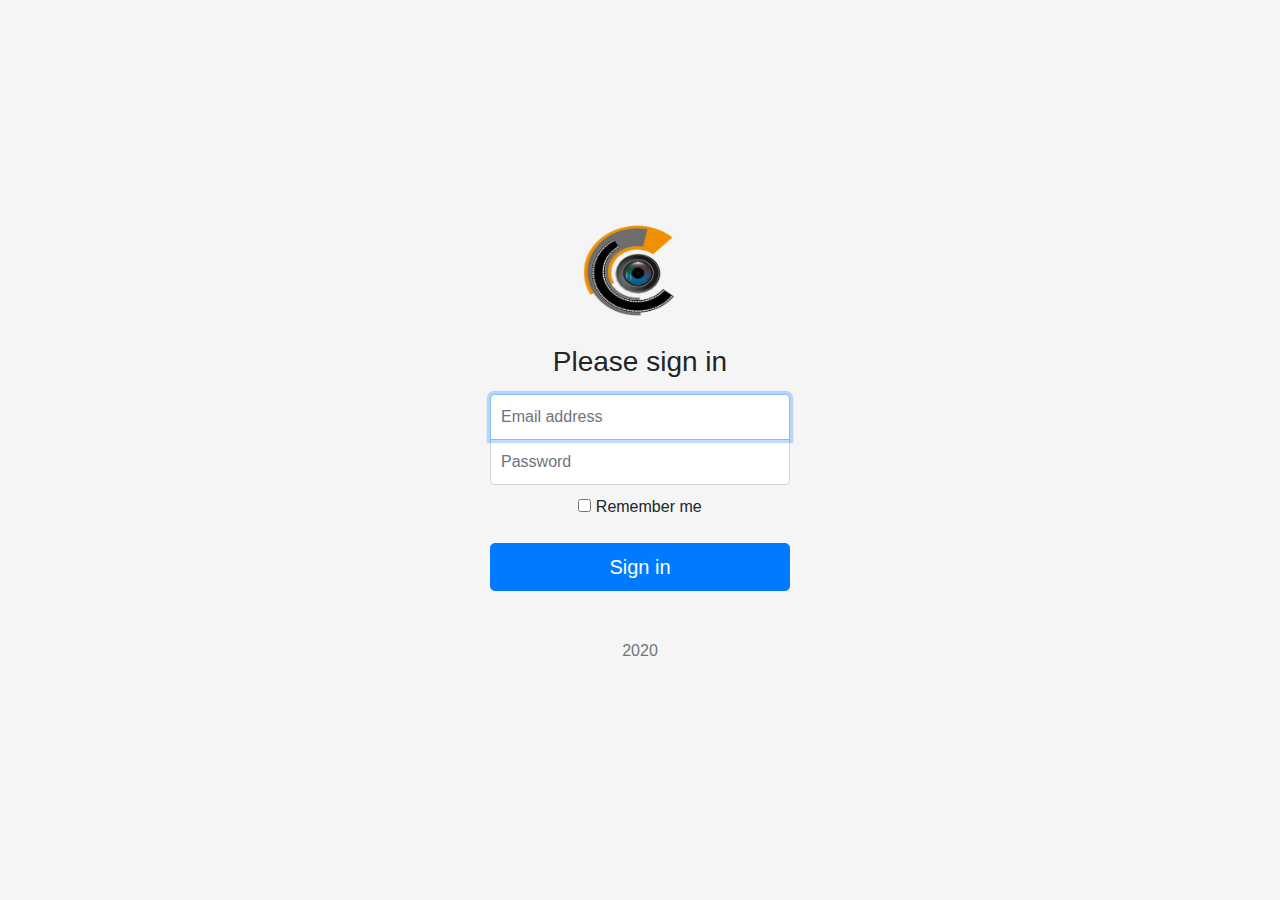
<file: sign up.html>
<!DOCTYPE html>
<html lang="en">
  <head>
    <!-- Required meta tags -->
    <meta charset="utf-8">
    <meta name="viewport" content="width=device-width, initial-scale=1, shrink-to-fit=no">

    <!-- Bootstrap CSS -->
    <link rel="stylesheet" href="https://stackpath.bootstrapcdn.com/bootstrap/4.5.2/css/bootstrap.min.css" integrity="sha384-JcKb8q3iqJ61gNV9KGb8thSsNjpSL0n8PARn9HuZOnIxN0hoP+VmmDGMN5t9UJ0Z" crossorigin="anonymous">
      
       <!--CSS -->
      <link rel="stylesheet" type="text/css" href="signin.css">

    <title>Photographic Revolution</title>

    <style>
      .bd-placeholder-img {
        font-size: 1.125rem;
        text-anchor: middle;
        -webkit-user-select: none;
        -moz-user-select: none;
        -ms-user-select: none;
        user-select: none;
      }

      @media (min-width: 768px) {
        .bd-placeholder-img-lg {
          font-size: 3.5rem;
        }
      }
    </style>

  </head>
 
        <body class="text-center">
              <form class="form-signin">
            <img class="mb-4" src="assets/images/cameralogo.png" alt="" width="125" height="100">
            <h1 class="h3 mb-3 font-weight-normal">Please sign in</h1>
            <label for="inputEmail" class="sr-only">Email address</label>
            <input type="email" id="inputEmail" class="form-control" placeholder="Email address" required="" autofocus="">
            <label for="inputPassword" class="sr-only">Password</label>
            <input type="password" id="inputPassword" class="form-control" placeholder="Password" required="">
            <div class="checkbox mb-3">
              <label>
                <input type="checkbox" value="remember-me"> Remember me
              </label>
            </div>
            <button class="btn btn-lg btn-primary btn-block" type="submit">Sign in</button>
            <p class="mt-5 mb-3 text-muted">2020</p>
          </form>



    <!-- Optional JavaScript -->
    <!-- jQuery first, then Popper.js, then Bootstrap JS -->
    <script src="https://code.jquery.com/jquery-3.5.1.slim.min.js" integrity="sha384-DfXdz2htPH0lsSSs5nCTpuj/zy4C+OGpamoFVy38MVBnE+IbbVYUew+OrCXaRkfj" crossorigin="anonymous"></script>
    <script src="https://cdn.jsdelivr.net/npm/popper.js@1.16.1/dist/umd/popper.min.js" integrity="sha384-9/reFTGAW83EW2RDu2S0VKaIzap3H66lZH81PoYlFhbGU+6BZp6G7niu735Sk7lN" crossorigin="anonymous"></script>
    <script src="https://stackpath.bootstrapcdn.com/bootstrap/4.5.2/js/bootstrap.min.js" integrity="sha384-B4gt1jrGC7Jh4AgTPSdUtOBvfO8shuf57BaghqFfPlYxofvL8/KUEfYiJOMMV+rV" crossorigin="anonymous"></script>
  </body>
</html>
</file>
<file: signin.css>
html,
body {
  height: 100%;
}

body {
  display: -ms-flexbox;
  display: flex;
  -ms-flex-align: center;
  align-items: center;
  padding-top: 40px;
  padding-bottom: 40px;
  background-color: #f5f5f5;
}

.form-signin {
  width: 100%;
  max-width: 330px;
  padding: 15px;
  margin: auto;
}
.form-signin .checkbox {
  font-weight: 400;
}
.form-signin .form-control {
  position: relative;
  box-sizing: border-box;
  height: auto;
  padding: 10px;
  font-size: 16px;
}
.form-signin .form-control:focus {
  z-index: 2;
}
.form-signin input[type="email"] {
  margin-bottom: -1px;
  border-bottom-right-radius: 0;
  border-bottom-left-radius: 0;
}
.form-signin input[type="password"] {
  margin-bottom: 10px;
  border-top-left-radius: 0;
  border-top-right-radius: 0;
}
</file>
